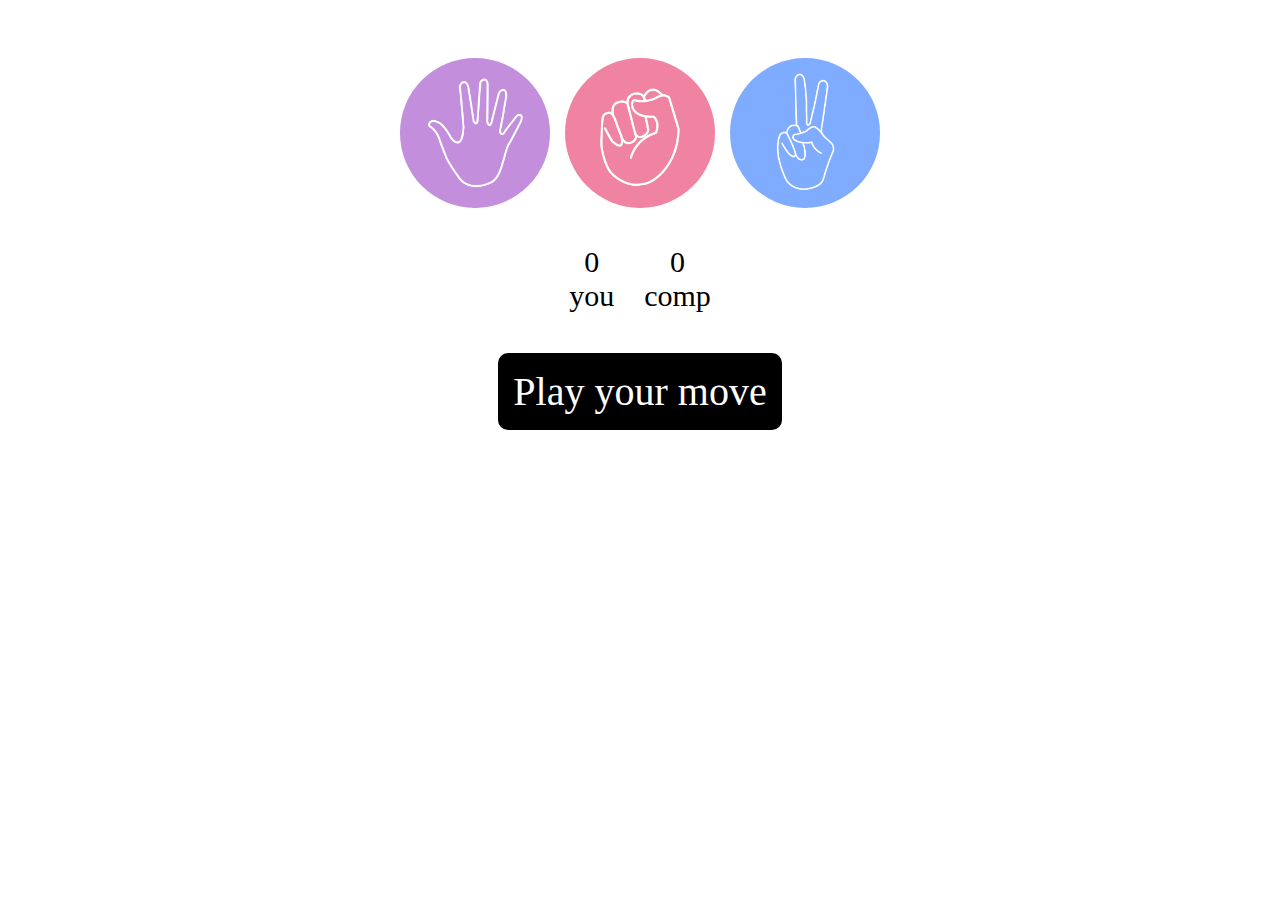
<file: rock paper scissor game/index.html>
<!DOCTYPE html>
<html lang="en">
<head>
    <meta charset="UTF-8">
    <meta name="viewport" content="width=device-width, initial-scale=1.0">
    <title>rock paper scissor game</title>
    <link rel="stylesheet" href="style.css"/>
</head>
<body>
    <div class="choices">
    <div class="choice" id="paper">
        <img src="paper.png"/>
    </div>
    <div class="choice" id="rock">
        <img src="rock.png"/>
    </div>
    <div class="choice" id="scissors">
        <img src="scissors.png"/>
    </div>
    </div>
    <div class="score-board">
    <div class="user-score">
        <p class="userWin">0</p>
        <p>you</p>
    </div>
    <div class="comp-score">
        <p class="compWin">0</p>
        <p>comp</p>
    </div>
       
    </div>
    <div class="msg-container">
        <p class="msg">Play your move</p>
    </div>

    <script src="app.js"></script>
</body>
</html>
</file>
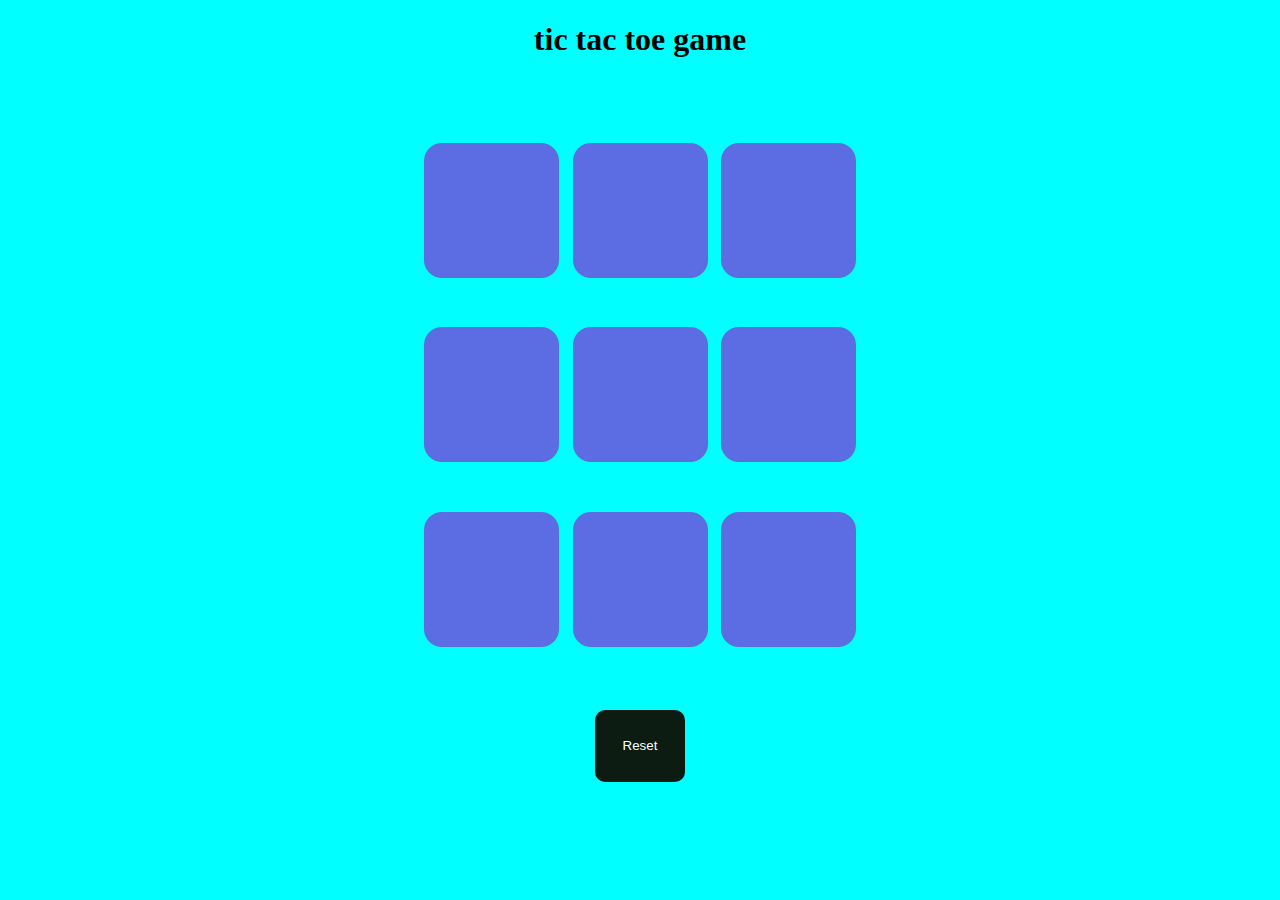
<file: tik tak toe game/index.html>
<!DOCTYPE html>
<html lang="en">
<head>
    <meta charset="UTF-8">
    <meta name="viewport" content="width=device-width, initial-scale=1.0">
    <title>tic tac toe game</title>
    <link rel="stylesheet", href="style.css"/>
</head>
<body>
    <div class="msg-container hide">
        <p id="msg">Winner</p>
        <button id="new-btn">New Game</button>
      </div>
    <h1>tic tac toe game</h1>
       <div class="container">
    <div class="game">
        <button class="box"></button>
        <button class="box"></button>
        <button class="box"></button>
        <button class="box"></button>
        <button class="box"></button>
        <button class="box"></button>
        <button class="box"></button>
        <button class="box"></button>
        <button class="box"></button>
        
    </div>
    </div>
    <button class="reset-btn">Reset</button>
    <script src="app.js"></script>
</body>
</html>
</file>
<file: rock paper scissor game/style.css>
*{
    margin: 0;
    padding: 0;
    text-align: center;

    
}
.choice{
  height: 165px;
  width: 165px;
  border-radius: 50%;
  display: flex;
  justify-content: center;
  align-items: center;  

}
img{
    height: 150px;
    width: 150px;
    object-fit: cover;
  border-radius: 50%;
}
.choices{
  margin-top: 50px;
  display: flex;
  justify-content: center;
  align-items: center;
  
}

.score-board{
  display: flex;
  justify-content: center;
  align-items: center;
  gap: 30px;
  font-size: 30px;
  margin-top: 30px;
}
.msg-container{
  margin-top: 40px;
  display: flex;
  justify-content: center;
  align-items: center;

}
.choice:hover{
  cursor: pointer;
  background-color: black;
}

.msg{
  background-color: black;
  border-radius: 10px;
  color: white;
  display: inline;
  font-size: 40px;
  padding: 15px;
}
</file>
<file: tik tak toe game/style.css>
body{
    text-align: center;
    background-color: aqua;
    
}

.container{
    height: 70vh;  
text-align: center;
display:flex ;
justify-content: center;
align-items: center;

}
.game{
height: 60vmin;
width: 60vmin;
display: flex;
justify-content: center;
align-items: center;
flex-wrap: wrap;
gap: 1.5vmin;

}
.box{
    height: 15vh;
    width: 15vh;
    background-color: rgb(92, 108, 227);
    border-radius: 2vmin;
    border: none;
    text-align: center;
    color: cornsilk;
    font-size: 55px;
    
}
.reset-btn{
    height: 8vh;
    width: 10vh;
    border-radius: 10px;
    border: none;
    background-color: rgb(12, 28, 19);
    color: white;
    text-align: center;
}
.hide{
    display: none;
}
#msg{
    font-size: 50px;
}
 #new-btn{
    height: 8vh;
    width: 10vh;
    border-radius: 10px;
    border: none;
    background-color: rgb(12, 28, 19);
    color: white;
    text-align: center;
 }
</file>
